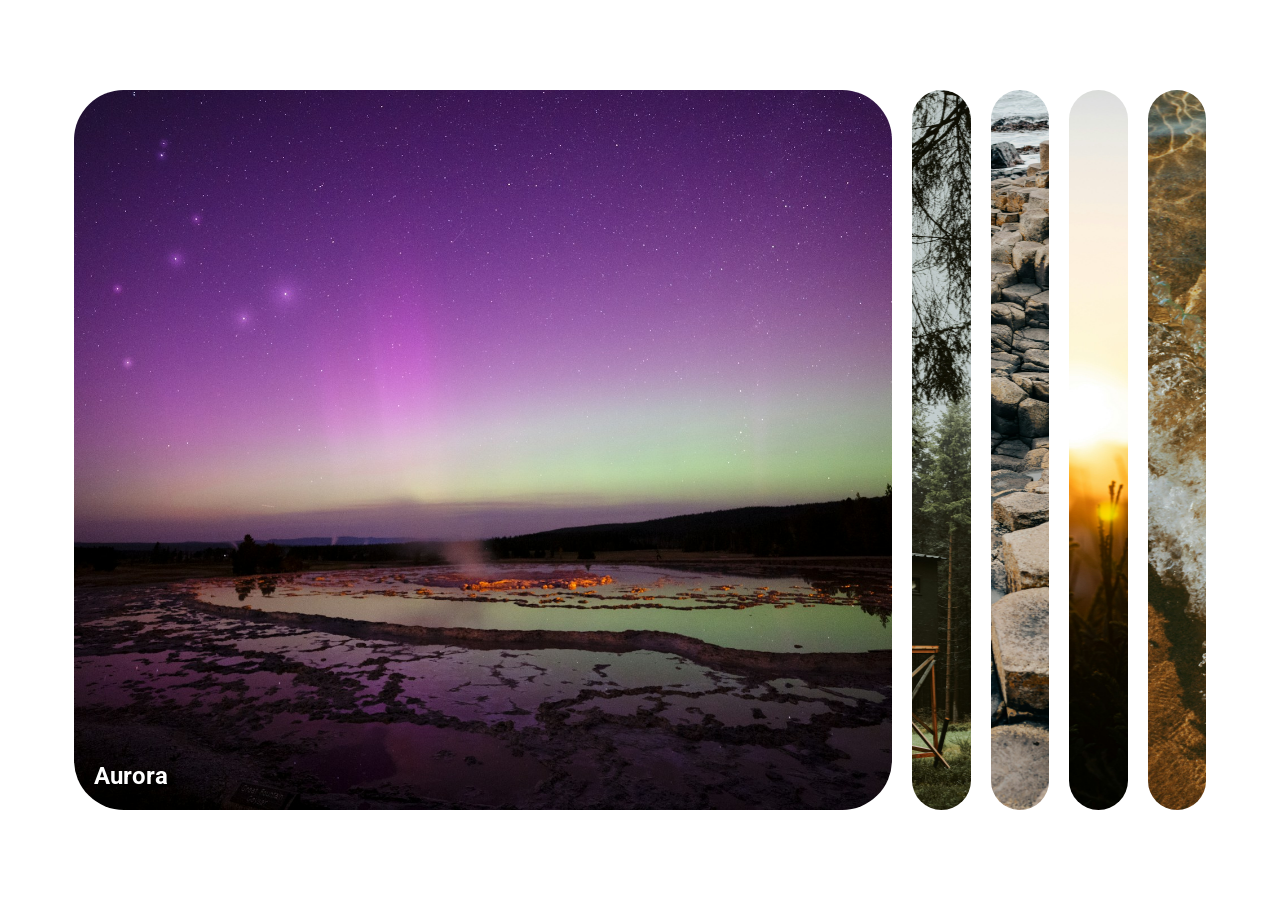
<file: 1. Expanding Cards/index.html>
<!DOCTYPE html>
<html lang="en">
<head>
  <meta charset="UTF-8">
  <meta name="viewport" content="width=device-width, initial-scale=1.0">
  <link rel="stylesheet" href="https://cdnjs.cloudflare.com/ajax/libs/font-awesome/6.6.0/css/all.min.css" integrity="sha512-Kc323vGBEqzTmouAECnVceyQqyqdsSiqLQISBL29aUW4U/M7pSPA/gEUZQqv1cwx4OnYxTxve5UMg5GT6L4JJg==" crossorigin="anonymous" referrerpolicy="no-referrer" />
  <link rel="stylesheet" href="./style.css">
  <title>Expanding Cards</title>
</head>
<body>
  <div class="container">
    <div class="panel active" style="background-image: url(./public/images/aurora.jpg);">
      <h3>Aurora</h3>
    </div>
    <div class="panel" style="background-image: url(./public/images/forest.jpg);">
      <h3>Forest</h3>
    </div>
    <div class="panel" style="background-image: url(./public/images/rock\ formation.jpg);">
      <h3>Rock Formation</h3>
    </div>
    <div class="panel" style="background-image: url(./public/images/sun\ setting.jpg);">
      <h3>Sun Setting</h3>
    </div>
    <div class="panel" style="background-image: url(./public/images/waves.jpg);">
      <h3>Beach Waves</h3>
    </div>
  </div>

  <script src="https://ajax.googleapis.com/ajax/libs/jquery/3.7.1/jquery.min.js"></script>
  <script src="./script.js"></script>
</body>
</html>
</file>
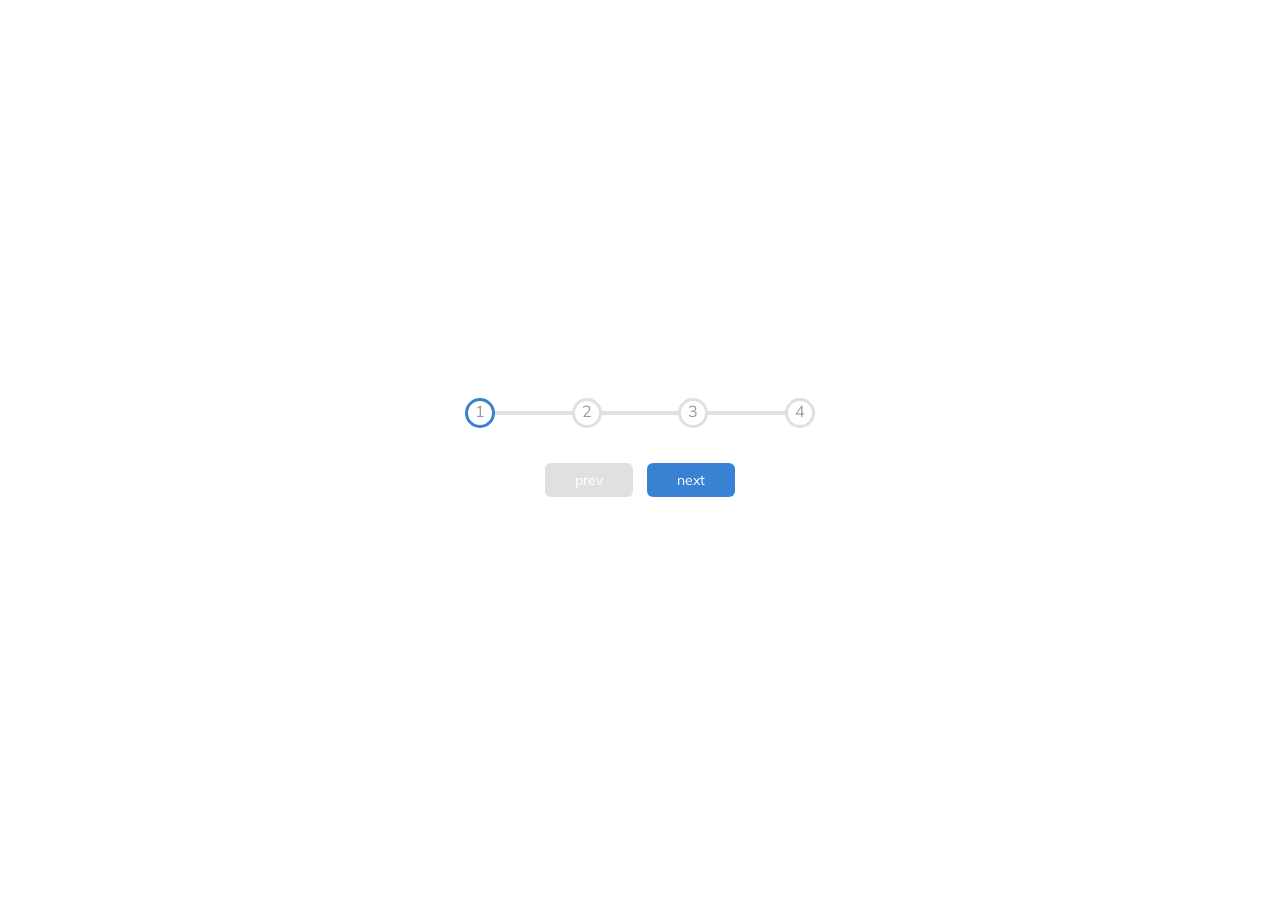
<file: 2. Progress Steps/index.html>
<!DOCTYPE html>
<html lang="en">
<head>
  <meta charset="UTF-8">
  <meta name="viewport" content="width=device-width, initial-scale=1.0">
  <link rel="stylesheet" href="https://cdnjs.cloudflare.com/ajax/libs/font-awesome/6.6.0/css/all.min.css" integrity="sha512-Kc323vGBEqzTmouAECnVceyQqyqdsSiqLQISBL29aUW4U/M7pSPA/gEUZQqv1cwx4OnYxTxve5UMg5GT6L4JJg==" crossorigin="anonymous" referrerpolicy="no-referrer" />
  <link rel="stylesheet" href="./style.css">
  <title>Progress Steps</title>
</head>
<body>
  <div class="container">
    <div class="progress-container">
      <div class="progress" id="progress"></div>
      <div class="circle active">1</div>
      <div class="circle">2</div>
      <div class="circle">3</div>
      <div class="circle">4</div>
    </div>
    <button class="btn" id="prev" disabled>prev</button>
    <button class="btn" id="next">next</button>
  </div>
  
  <script src="https://ajax.googleapis.com/ajax/libs/jquery/3.7.1/jquery.min.js"></script>
  <script src="./script.js"></script>
</body>
</html>
</file>
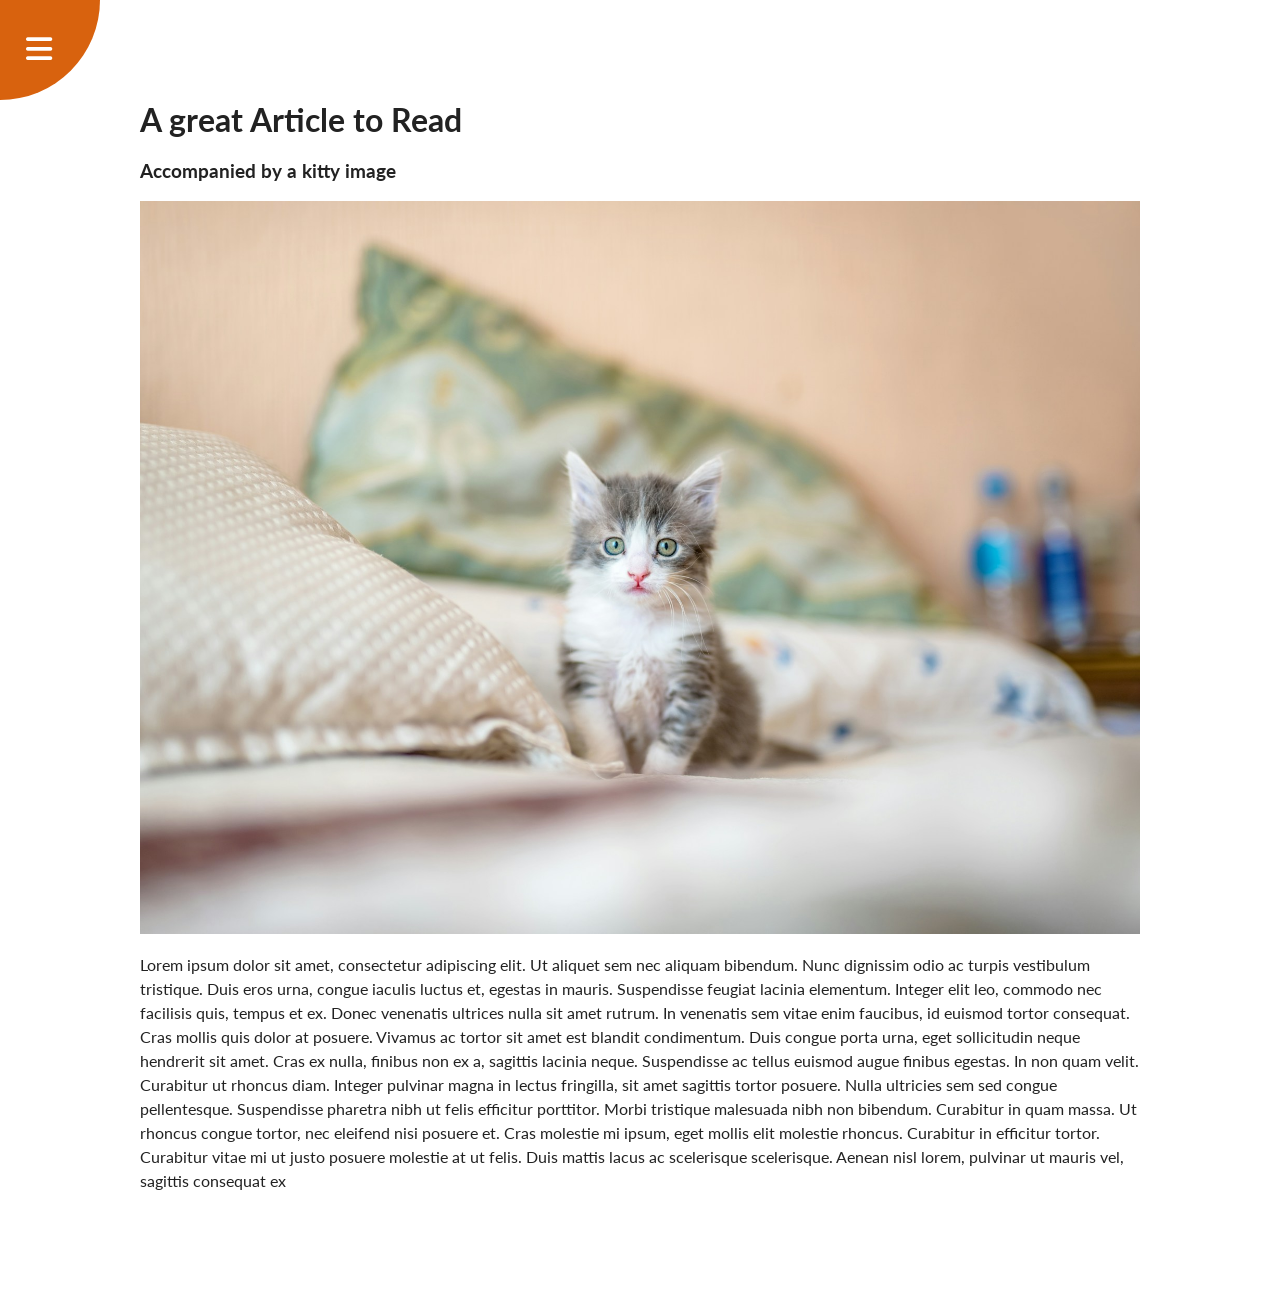
<file: 3. Rotating Navigation/index.html>
<!DOCTYPE html>
<html lang="en">
<head>
  <meta charset="UTF-8">
  <meta name="viewport" content="width=device-width, initial-scale=1.0">
  <link rel="stylesheet" href="https://cdnjs.cloudflare.com/ajax/libs/font-awesome/6.6.0/css/all.min.css" integrity="sha512-Kc323vGBEqzTmouAECnVceyQqyqdsSiqLQISBL29aUW4U/M7pSPA/gEUZQqv1cwx4OnYxTxve5UMg5GT6L4JJg==" crossorigin="anonymous" referrerpolicy="no-referrer" />
  <link rel="stylesheet" href="./style.css">
  <title>Rotating Navigation</title>
</head>
<body>
  <div class="container">
    <div class="circle-container">
      <div class="circle">
        <button id="open">
          <i class="fa-solid fa-bars"></i>
        </button>
        <button id="close">
          <i class="fa-solid fa-xmark"></i>
        </button>
      </div>
    </div>
    <div class="content">
      <h1>A great Article to Read</h1>
      <h3>Accompanied by a kitty image</h3>
      <img src="./Public/Images/kote-puerto-so5nsYDOdxw-unsplash.jpg" alt="Kitten">
      <p>
        Lorem ipsum dolor sit amet, consectetur adipiscing elit. Ut aliquet sem nec aliquam bibendum. Nunc dignissim odio ac turpis vestibulum tristique. Duis eros urna, congue iaculis luctus et, egestas in mauris. Suspendisse feugiat lacinia elementum. Integer elit leo, commodo nec facilisis quis, tempus et ex. Donec venenatis ultrices nulla sit amet rutrum. In venenatis sem vitae enim faucibus, id euismod tortor consequat. Cras mollis quis dolor at posuere. Vivamus ac tortor sit amet est blandit condimentum. Duis congue porta urna, eget sollicitudin neque hendrerit sit amet. Cras ex nulla, finibus non ex a, sagittis lacinia neque. Suspendisse ac tellus euismod augue finibus egestas. In non quam velit.
 Curabitur ut rhoncus diam. Integer pulvinar magna in lectus fringilla, sit amet sagittis tortor posuere. Nulla ultricies sem sed congue pellentesque. Suspendisse pharetra nibh ut felis efficitur porttitor. Morbi tristique malesuada nibh non bibendum. Curabitur in quam massa. Ut rhoncus congue tortor, nec eleifend nisi posuere et. Cras molestie mi ipsum, eget mollis elit molestie rhoncus. Curabitur in efficitur tortor. Curabitur vitae mi ut justo posuere molestie at ut felis. Duis mattis lacus ac scelerisque scelerisque. Aenean nisl lorem, pulvinar ut mauris vel, sagittis consequat ex
      </p>
    </div>
  </div>
  <nav>
    <ul>
      <li><i class="fas fa-home"></i>Home</li>
      <li><i class="fas fa-user-alt"></i>About</li>
      <li><i class="fas fa-envelope"></i>Contact</li>
    </ul>
  </nav>
  <script src="https://ajax.googleapis.com/ajax/libs/jquery/3.7.1/jquery.min.js"></script>
  <script src="./script.js"></script>
</body>
</html>
</file>
<file: 1. Expanding Cards/style.css>
@import url('https://fonts.googleapis.com/css2?family=Roboto:wght@400;700&display=swap');

html {
  box-sizing: border-box;
}
*, *:before, *:after {
  box-sizing: inherit;
}

body  {
  font-family: 'Roboto', sans-serif;
  margin: 0;
  height: 100vh;
  display: flex;
  align-items: center;
  justify-content: center;
  overflow: hidden;
}

.container  {
  display: flex;
  width: 90vw;
  justify-content: center;
}

.panel  {
  height: 80vh;
  background-size: cover;
  background-position: center;
  background-repeat: no-repeat;
  border-radius: 50px;
  cursor: pointer;
  flex: 0.5;
  margin: 10px;
  position: relative;
  transition: 0.7s ease-in;
}

.panel h3 {
  font-size: 24px;
  position: absolute;
  bottom: 20px;
  left: 20px;
  margin: 0;
  opacity: 0;
  color: white;
}

.panel.active {
  flex: 7;
}

.panel.active h3  {
  opacity: 1;
  transition: opacity 0.7s ease-in;
}

@media (max-width: 480px) {
  .container  {
    width: 100vw;
  }

  .panel:nth-of-type(4), :nth-of-type(5) {
    display: none;
  }
}
</file>
<file: 2. Progress Steps/style.css>
@import url("https://fonts.googleapis.com/css?family=Muli&display=swap");

:root {
  --line-border-fill: rgb(57, 129, 211);
  --line-border-empty: #e0e0e0;
}

html {
  box-sizing: border-box;
}
*,
*:before,
*:after {
  box-sizing: inherit;
}

body {
  background-color: white;
  font-family: "Muli", sans-serif;
  margin: 0;
  height: 100vh;
  display: flex;
  flex-direction: column;
  align-items: center;
  justify-content: center;
  overflow: hidden;
}

.container {
  text-align: center;
}

.progress-container {
  display: flex;
  justify-content: space-between;
  position: relative;
  margin-bottom: 30px;
  max-width: 80vw;
  width: 350px;
}
/* below code is the same as changing the progress class but it
precedes it. difference is that width is 100% with empty fill */
.progress-container::before {
  content: "";
  background-color: var(--line-border-empty);
  position: absolute;
  transform: translateY(-50%);
  top: 50%;
  left: 0;
  height: 4px;
  width: 100%;
  z-index: -1;
}

.progress {
  background-color: var(--line-border-fill);
  position: absolute;
  transform: translateY(-50%);
  top: 50%;
  left: 0;
  height: 4px;
  width: 0%;
  z-index: -1;
  transition: 0.4s ease;
}

.circle {
  background-color: #fff;
  color: #999;
  border: 3px solid var(--line-border-empty);
  border-radius: 50%;
  width: 30px;
  height: 30px;
  text-align: center;
}

.circle.active {
  border-color: var(--line-border-fill);
}

.btn {
  background-color: var(--line-border-fill);
  color: white;
  border: 0;
  border-radius: 6px;
  cursor: pointer;
  font-family: inherit;
  font-size: 14px;
  padding: 8px 30px;
  margin: 5px;
}

.btn:active {
  transform: scale(0.95);
}

.btn:disabled {
  transform: scale(1);
  background-color: var(--line-border-empty);
  cursor: not-allowed;
}
</file>
<file: 3. Rotating Navigation/style.css>
@import url('https://fonts.googleapis.com/css?family=Lato&display=swap');

html {
  box-sizing: border-box;
}
*, *:before, *:after {
  box-sizing: inherit;
}

body  {
  font-family: 'Lato', sans-serif;
  margin: 0;
  background-color: #333;
  color: #222;
  overflow-x: hidden;
}

.container.show-nav + nav li  {
  transform: translateX(0);
  transition-delay: 0.3s;
}

.container.show-nav .circle  {
  transform: rotate(-70deg);
}

nav {
  position: fixed;
  bottom: 8%;
  left: 0;
}

nav ul  {
  list-style: none;
  padding-left: 30px;
}

nav ul li {
  text-transform: uppercase;
  color: white;
  margin: 40px 0px;
  transform: translateX(-100%); /* moves the lists on the x-axis */
  transition: transform 0.4s ease;
}

nav ul li i { /* change icon properties */
  margin-right: 10px;
  font-size: 20px;
}

nav ul li + li {  /* targets the list after the first list */
  margin-left: 15px;
  transform: translateX(-150%);
}

nav ul li + li +li {
  margin-left: 30px;
  transform: translateX(-200%);
}

.container  {
  width: 100vw;
  min-height: 100vh;
  padding: 50px;
  background-color: white;
  transform-origin: top left; /* change origin from center to top left so it rotates
  from the top left corner */
  transition: transform 0.5s linear;
}

.content  {
  margin: 50px auto;
  max-width: 1000px;
}

.container.show-nav {
  transform: rotate(-20deg);
}

.circle-container  {
  position: fixed;
  top: -100px;
  left: -100px;
}

.circle {
  background-color: rgb(216, 98, 14);
  height: 200px;
  width: 200px;
  border-radius: 50%;
  position: relative;
  transition: transform 0.5s linear;
}

.circle button  {
  position: absolute;
  top: 50%;
  left: 50%;
  height: 100px;
  border: 0;
  background: transparent; /* hides background of buttons */
  font-size: 30px;
  color: white;
  cursor: pointer;
}

.circle button#open {
  left: 60%;
}

.circle button#close  {
  top: 60%;
  transform: rotate(90deg);
  transform-origin: top left;
}


img {
 max-width: 100%;
}

.content p {
  line-height: 1.5;
}
</file>
